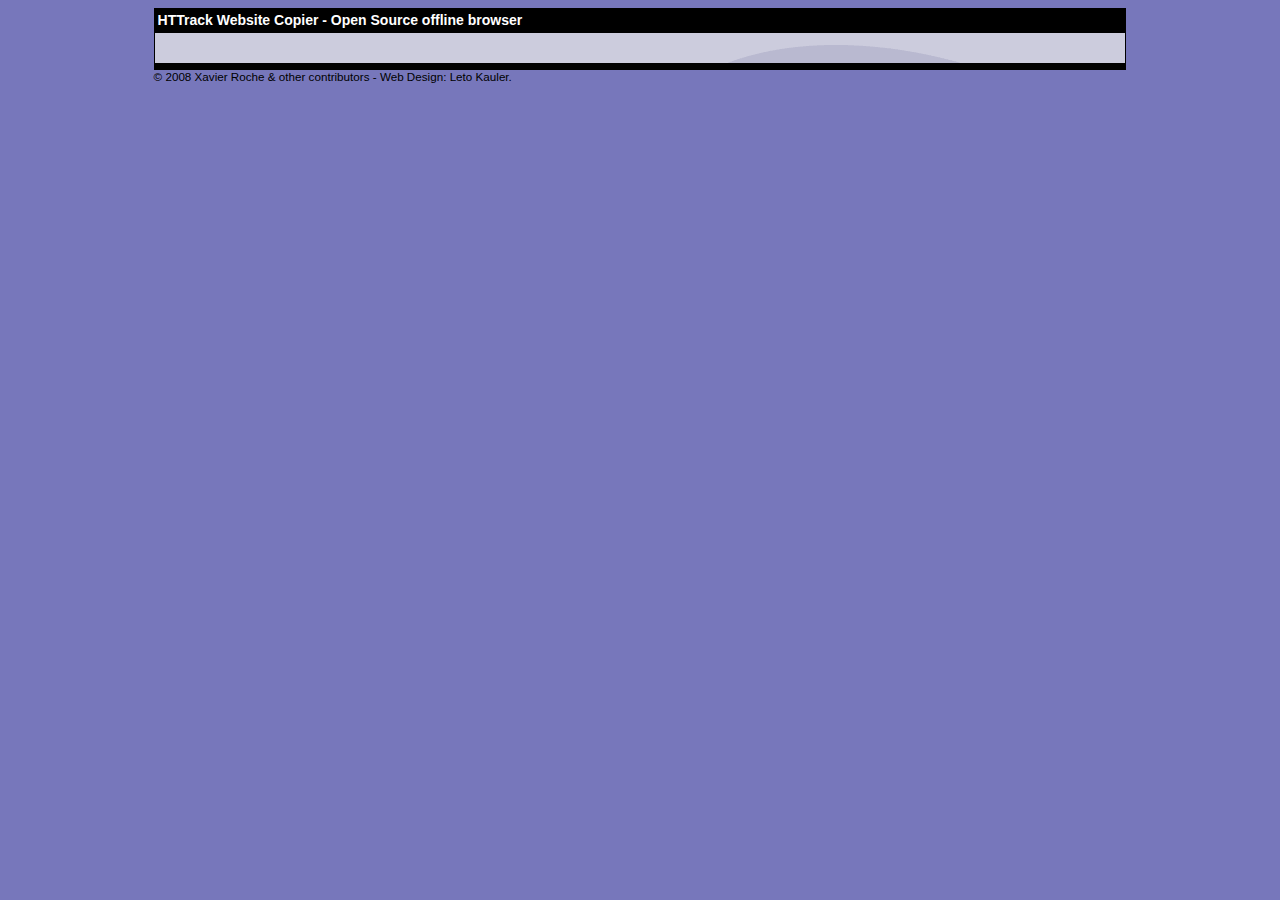
<file: ejercicio-arreglar-CSS/index.html>
<html xmlns="http://www.w3.org/1999/xhtml" lang="en">

<head>
	<meta http-equiv="Content-Type" content="text/html; charset=utf-8" />
	<meta name="description"
		content="HTTrack is an easy-to-use website mirror utility. It allows you to download a World Wide website from the Internet to a local directory,building recursively all structures, getting html, images, and other files from the server to your computer. Links are rebuiltrelatively so that you can freely browse to the local site (works with any browser). You can mirror several sites together so that you can jump from one toanother. You can, also, update an existing mirror site, or resume an interrupted download. The robot is fully configurable, with an integrated help" />
	<meta name="keywords"
		content="httrack, HTTRACK, HTTrack, winhttrack, WINHTTRACK, WinHTTrack, offline browser, web mirror utility, aspirateur web, surf offline, web capture, www mirror utility, browse offline, local  site builder, website mirroring, aspirateur www, internet grabber, capture de site web, internet tool, hors connexion, unix, dos, windows 95, windows 98, solaris, ibm580, AIX 4.0, HTS, HTGet, web aspirator, web aspirateur, libre, GPL, GNU, free software" />
	<title>Local index - HTTrack Website Copier</title>
	<!-- Mirror and index made by HTTrack Website Copier/3.49-2 [XR&CO'2014] -->
	<style type="text/css">
		<!--
		body {
			margin: 0;
			padding: 0;
			margin-bottom: 15px;
			margin-top: 8px;
			background: #77b;
		}

		body,
		td {
			font: 14px "Trebuchet MS", Verdana, Arial, Helvetica, sans-serif;
		}

		#subTitle {
			background: #000;
			color: #fff;
			padding: 4px;
			font-weight: bold;
		}

		#siteNavigation a,
		#siteNavigation .current {
			font-weight: bold;
			color: #448;
		}

		#siteNavigation a:link {
			text-decoration: none;
		}

		#siteNavigation a:visited {
			text-decoration: none;
		}

		#siteNavigation .current {
			background-color: #ccd;
		}

		#siteNavigation a:hover {
			text-decoration: none;
			background-color: #fff;
			color: #000;
		}

		#siteNavigation a:active {
			text-decoration: none;
			background-color: #ccc;
		}


		a:link {
			text-decoration: underline;
			color: #00f;
		}

		a:visited {
			text-decoration: underline;
			color: #000;
		}

		a:hover {
			text-decoration: underline;
			color: #c00;
		}

		a:active {
			text-decoration: underline;
		}

		#pageContent {
			clear: both;
			border-bottom: 6px solid #000;
			padding: 10px;
			padding-top: 20px;
			line-height: 1.65em;
			background-image: url(backblue.gif);
			background-repeat: no-repeat;
			background-position: top right;
		}

		#pageContent,
		#siteNavigation {
			background-color: #ccd;
		}


		.imgLeft {
			float: left;
			margin-right: 10px;
			margin-bottom: 10px;
		}

		.imgRight {
			float: right;
			margin-left: 10px;
			margin-bottom: 10px;
		}

		hr {
			height: 1px;
			color: #000;
			background-color: #000;
			margin-bottom: 15px;
		}

		h1 {
			margin: 0;
			font-weight: bold;
			font-size: 2em;
		}

		h2 {
			margin: 0;
			font-weight: bold;
			font-size: 1.6em;
		}

		h3 {
			margin: 0;
			font-weight: bold;
			font-size: 1.3em;
		}

		h4 {
			margin: 0;
			font-weight: bold;
			font-size: 1.18em;
		}

		.blak {
			background-color: #000;
		}

		.hide {
			display: none;
		}

		.tableWidth {
			min-width: 400px;
		}

		.tblRegular {
			border-collapse: collapse;
		}

		.tblRegular td {
			padding: 6px;
			background-image: url(fade.gif);
			border: 2px solid #99c;
		}

		.tblHeaderColor,
		.tblHeaderColor td {
			background: #99c;
		}

		.tblNoBorder td {
			border: 0;
		}
	</style>

</head>

<table width="76%" border="0" align="center" cellspacing="0" cellpadding="3" class="tableWidth">
	<tr>
		<td id="subTitle">HTTrack Website Copier - Open Source offline browser</td>
	</tr>
</table>
<table width="76%" border="0" align="center" cellspacing="0" cellpadding="0" class="tableWidth">
	<tr class="blak">
		<td>
			<table width="100%" border="0" align="center" cellspacing="1" cellpadding="0">
				<tr>
					<td colspan="6">
						<table width="100%" border="0" align="center" cellspacing="0" cellpadding="10">
							<tr>
								<td id="pageContent">
								</td>
							</tr>
						</table>
					</td>
				</tr>
			</table>
		</td>
	</tr>
</table>

<table width="76%" border="0" align="center" valign="bottom" cellspacing="0" cellpadding="0">
	<tr>
		<td id="footer"><small>&copy; 2008 Xavier Roche & other contributors - Web Design: Leto Kauler.</small></td>
	</tr>
</table>

</body>

</html>
</file>
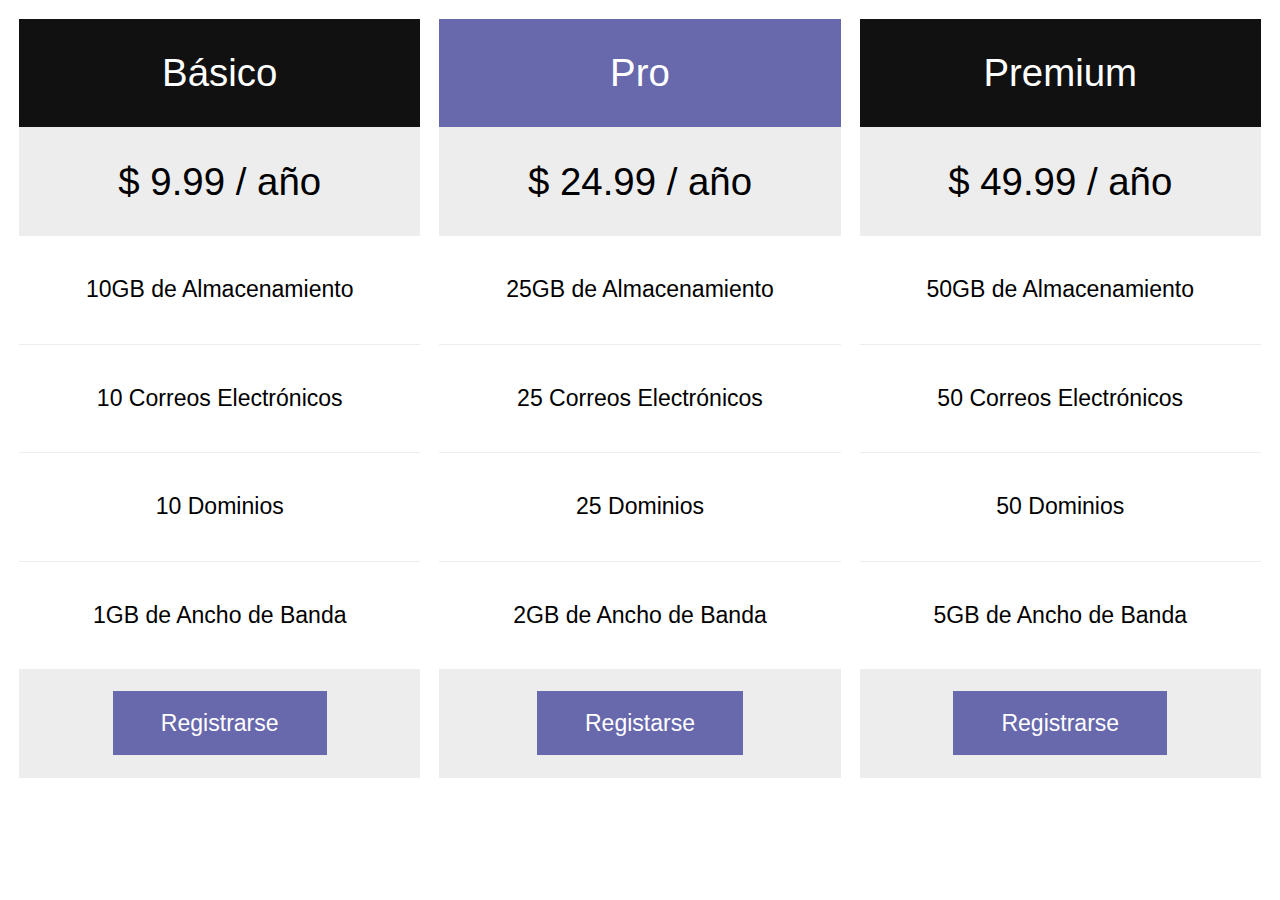
<file: ejercicio-maquetacion/index.html>
<!DOCTYPE html>
<html lang="en">

<head>
	<meta charset="UTF-8">
	<meta name="viewport" content="width=device-width, initial-scale=1.0">
	<title>Document</title>
	<style>
		* {
			box-sizing: border-box;
			font-family: Verdana, Geneva, Tahoma, sans-serif;
			font-size: 1.2rem;
			margin: 0;
			line-height: 5.6rem;

		}

		@media only screen and (max-width: 1024px) {
			.section {
				flex-wrap: wrap;
			}

			.section>article {
				max-width: calc(50% - (2 * 1rem));

			}

		}

		@media only screen and (max-width: 768px) {

			.section>article {
				max-width: 100%;
			}
		}

		.section {
			display: flex;
			justify-content: center;
			padding: 1rem;
			gap: 1rem;

		}


		.price,
		.btn-bg-color {
			background-color: #EDEDED;
		}

		#pro,
		.button-style {
			background-color: #6868AC;
		}

		.button-style {
			text-decoration: none;
			color: white;
			padding: 1rem 2.5rem;



		}

		ul,
		.btn-bg-color {
			padding: 0;
			margin: 0;
			width: 100%;
		}


		.btn-bg-color {
			text-align: center;
		}

		li {
			list-style-type: none;
			border-bottom: 1px solid #EDEDED;
			text-align: center;

		}

		header {
			background-color: #111111;
			color: white;
		}

		article {
			width: 90vh;
			display: flex;

			flex-direction: column;
			box-sizing: border-box;




		}

		header,
		.price {
			font-size: 2rem;
		}

		.shadow-grey:hover {
			box-shadow: 0 8px 12px 0 rgba(0, 0, 0, 0.2);
		}

		.shadow-blue:hover {
			box-shadow: 0 8px 12px 0 rgb(104, 104, 171, 0.8);
		}
	</style>
</head>

<body>

	<section class="section">
		<article class="shadow-grey">
			<ul>
				<li>
					<header class="type-of-subscription">Básico</header>
				</li>
				<li>
					<div class="price">$ 9.99 / año</div>
				</li>
				<li>10GB de Almacenamiento</li>
				<li>10 Correos Electrónicos</li>
				<li>10 Dominios</li>
				<li>1GB de Ancho de Banda</li>
			</ul>
			<div class="btn-bg-color"><a href="#" class="button-style">Registrarse</a></div>
		</article>

		<article class="shadow-blue">
			<ul>
				<li>
					<header class="type-of-subscription" id="pro">Pro</header>
				</li>
				<li>
					<div class="price">$ 24.99 / año</div>
				</li>
				<li>25GB de Almacenamiento</li>
				<li>25 Correos Electrónicos</li>
				<li>25 Dominios</li>
				<li>2GB de Ancho de Banda</li>
			</ul>
			<div class="btn-bg-color"><a href="#" class="button-style">Registarse</a></div>
		</article>

		<article class="shadow-grey">
			<ul>
				<li>
					<header class="type-of-subscription">Premium</header>
				</li>
				<li>
					<div class="price">$ 49.99 / año</div>
				</li>
				<li>50GB de Almacenamiento</li>
				<li>50 Correos Electrónicos</li>
				<li>50 Dominios</li>
				<li>5GB de Ancho de Banda</li>
			</ul>
			<div class="btn-bg-color"><a href="#" class="button-style">Registrarse</a></div>
		</article>
	</section>
</body>


</html>
</file>
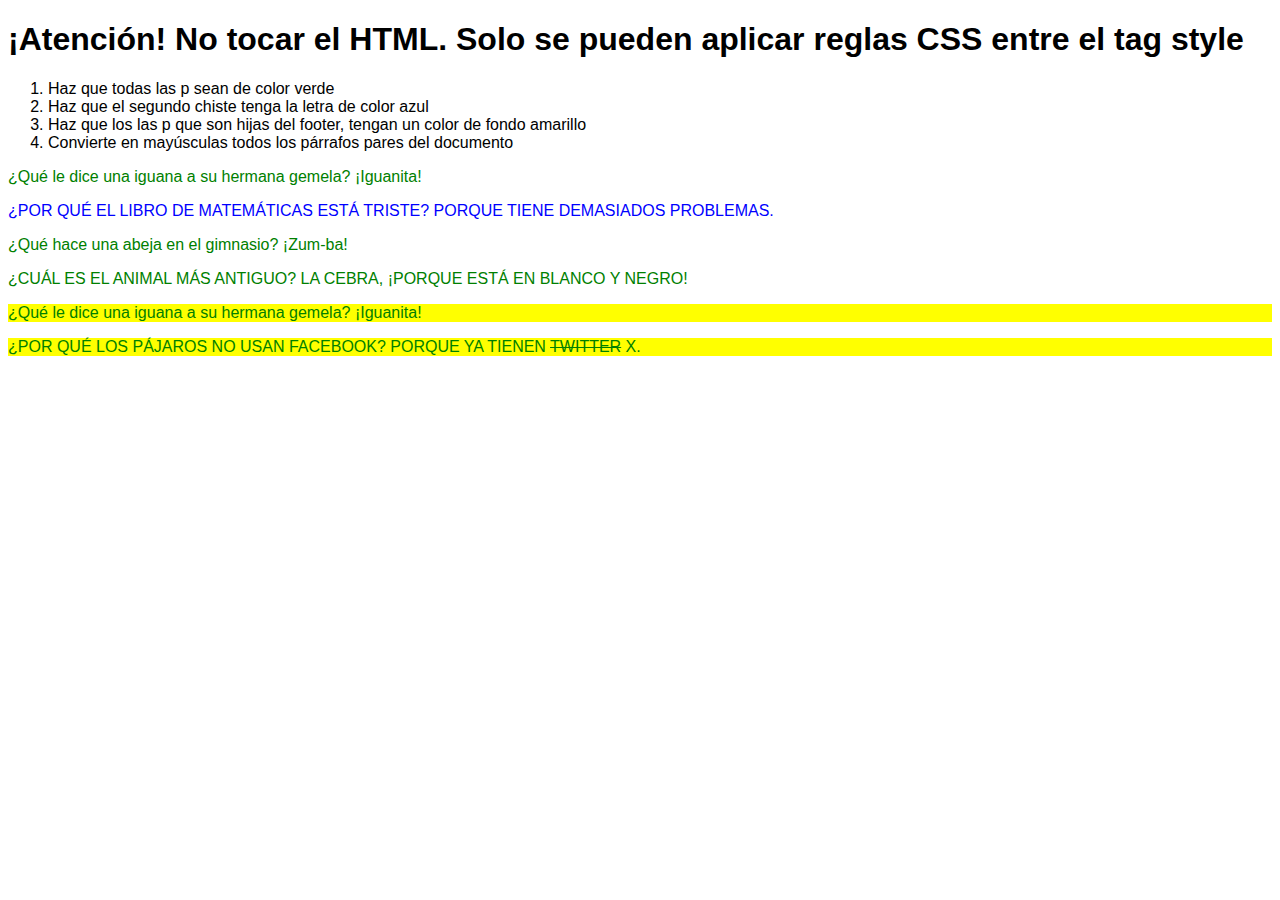
<file: ejercicio-selectores/index.html>
<!DOCTYPE html>
<html>

<head>
	<style>
		/** Tus reglas CSS aquí */
	</style>
</head>

<body>

	<!DOCTYPE html>
	<html lang="es">

	<head>
		<meta charset="UTF-8">
		<meta name="viewport" content="width=device-width, initial-scale=1.0">
		<title>Chistes Malos</title>
		<style>
			/** Aquí tus reglas CSS */
			body {
				font-family: Verdana, Geneva, Tahoma, sans-serif;

				p {
					color: green;
				}

				.mates {
					color: blue;
				}

				footer p {
					background-color: yellow;
				}

				p:nth-of-type(even) {
					text-transform: uppercase;
				}
			}
		</style>
	</head>

	<body>
		<h1>¡Atención! No tocar el HTML. Solo se pueden aplicar reglas CSS entre el tag style </h1>

		<ol>
			<li>Haz que todas las p sean de color verde</li>
			<li>Haz que el segundo chiste tenga la letra de color azul</li>
			<li>Haz que los las p que son hijas del footer, tengan un color de fondo amarillo</li>
			<li>Convierte en mayúsculas todos los párrafos pares del documento</li>
		</ol>

		<p>¿Qué le dice una iguana a su hermana gemela? ¡Iguanita!</p>
		<p class="mates">¿Por qué el libro de matemáticas está triste? Porque tiene demasiados problemas.</p>
		<p>¿Qué hace una abeja en el gimnasio? ¡Zum-ba!</p>
		<p>¿Cuál es el animal más antiguo? La cebra, ¡porque está en blanco y negro!</p>
		<footer>
			<p>¿Qué le dice una iguana a su hermana gemela? ¡Iguanita!</p>
			<p>¿Por qué los pájaros no usan Facebook? Porque ya tienen <del>Twitter</del> X.</p>
		</footer>
	</body>

	</html>

</body>

</html>
</file>
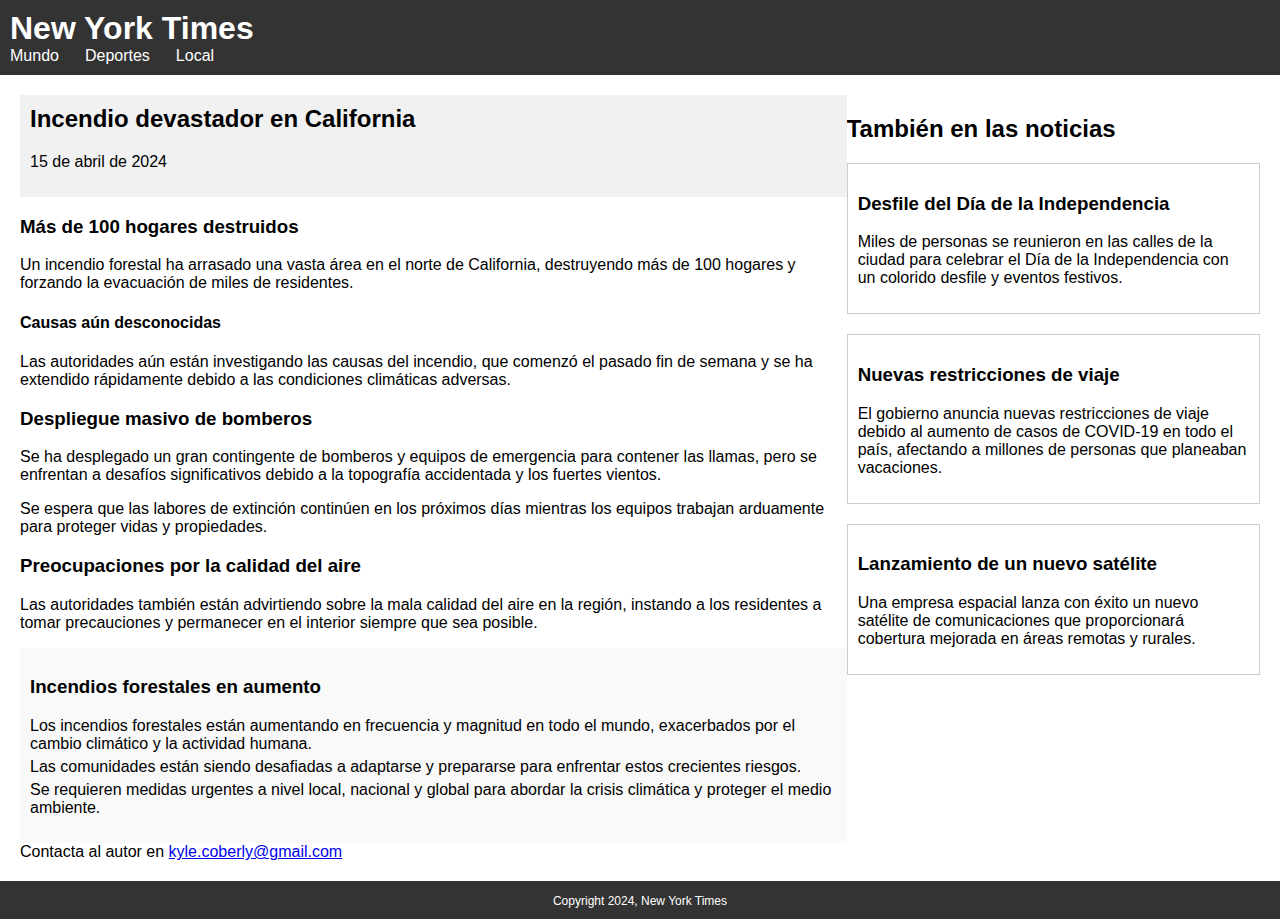
<file: ejercicio-semantica/index.html>
<!DOCTYPE html>
<html lang="es">

<head>
	<meta charset="utf-8">
	<title>New York Times</title>
	<style>
		body {
			font-family: Arial, sans-serif;
			margin: 0;
			padding: 0;
		}

		.masthead {
			background-color: #333;
			color: white;
			padding: 10px;

		}

		.masthead h1 {
			margin: 0;
		}

		.masthead a {
			color: white;
			text-decoration: none;
			margin-right: 10px;
		}

		.content {
			display: flex;
			justify-content: space-between;
			padding: 20px;
		}

		.main-article {
			flex: 2;
		}

		.article-heading {
			background-color: #f1f1f1;
			padding: 10px;
		}

		.main-article h2 {
			margin-top: 0;
		}

		.forest {
			background-color: #f9f9f9;
			padding: 10px;
		}

		.forest ul {
			list-style-type: none;
			padding: 0;
		}

		.forest li {
			margin-bottom: 5px;
		}

		.other-news {
			flex: 1;
		}

		.collapsabile {
			margin-bottom: 20px;
			border: 1px solid #ccc;
			padding: 10px;
		}

		.page-bottom {
			background-color: #333;
			color: white;
			padding: 10px;
			text-align: center;
		}

		.legal {
			font-size: 12px;
		}
	</style>
</head>

<body>
	<header class="masthead">
		<h1>New York Times</h1>
		<nav style="display: flex; gap: 1rem;">
			<div>
				<a href="world.html">Mundo</a>
			</div>
			<div>
				<a href="sports.html">Deportes</a>
			</div>
			<div>
				<a href="local.html">Local</a>
			</div>
		</nav>
	</header>
	<main class="content">
		<article class="main-article">
			<div class="article-heading">
				<h2>Incendio devastador en California</h2>
				<p>15 de abril de 2024</p>
			</div>
			<section>
				<h3>Más de 100 hogares destruidos</h3>
				<p>Un incendio forestal ha arrasado una vasta área en el norte de California, destruyendo más de 100
					hogares y forzando la evacuación de miles de residentes.</p>
				<h4>Causas aún desconocidas</h4>
				<p>Las autoridades aún están investigando las causas del incendio, que comenzó el pasado fin de semana y
					se ha extendido rápidamente debido a las condiciones climáticas adversas.</p>
			</section>
			<section>
				<h3>Despliegue masivo de bomberos</h3>
				<p>Se ha desplegado un gran contingente de bomberos y equipos de emergencia para contener las llamas,
					pero se enfrentan a desafíos significativos debido a la topografía accidentada y los fuertes
					vientos.</p>
				<p>Se espera que las labores de extinción continúen en los próximos días mientras los equipos trabajan
					arduamente para proteger vidas y propiedades.</p>
			</section>
			<section>
				<h3>Preocupaciones por la calidad del aire</h3>
				<p>Las autoridades también están advirtiendo sobre la mala calidad del aire en la región, instando a los
					residentes a tomar precauciones y permanecer en el interior siempre que sea posible.</p>
			</section>
			<aside class="forest">
				<h3>Incendios forestales en aumento</h3>
				<ul>
					<li>Los incendios forestales están aumentando en frecuencia y magnitud en todo el mundo, exacerbados
						por el cambio climático y la actividad humana.</li>
					<li>Las comunidades están siendo desafiadas a adaptarse y prepararse para enfrentar estos crecientes
						riesgos.</li>
					<li>Se requieren medidas urgentes a nivel local, nacional y global para abordar la crisis climática
						y proteger el medio ambiente.</li>
				</ul>
			</aside>
			<span class="bottom">
				Contacta al autor en <a href="mailto:kyle.coberly@gmail.com">kyle.coberly@gmail.com</a>
			</span>
		</article>
		<article class="other-news">
			<h2>También en las noticias</h2>
			<section class="collapsabile">
				<h3 class="teaser-text">Desfile del Día de la Independencia</h3>
				<p>Miles de personas se reunieron en las calles de la ciudad para celebrar el Día de la Independencia
					con un colorido desfile y eventos festivos.</p>
			</section>
			<section class="collapsabile">
				<h3 class="teaser-text">Nuevas restricciones de viaje</h3>
				<p>El gobierno anuncia nuevas restricciones de viaje debido al aumento de casos de COVID-19 en todo el
					país, afectando a millones de personas que planeaban vacaciones.</p>
			</section>
			<section class="collapsabile">
				<h3 class="teaser-text">Lanzamiento de un nuevo satélite</h3>
				<p>Una empresa espacial lanza con éxito un nuevo satélite de comunicaciones que proporcionará cobertura
					mejorada en áreas remotas y rurales.</p>
			</section>
		</article>
	</main>
	<footer class="page-bottom">
		<span class="legal">Copyright 2024, New York Times</span>
	</footer>
</body>

</html>
</file>
